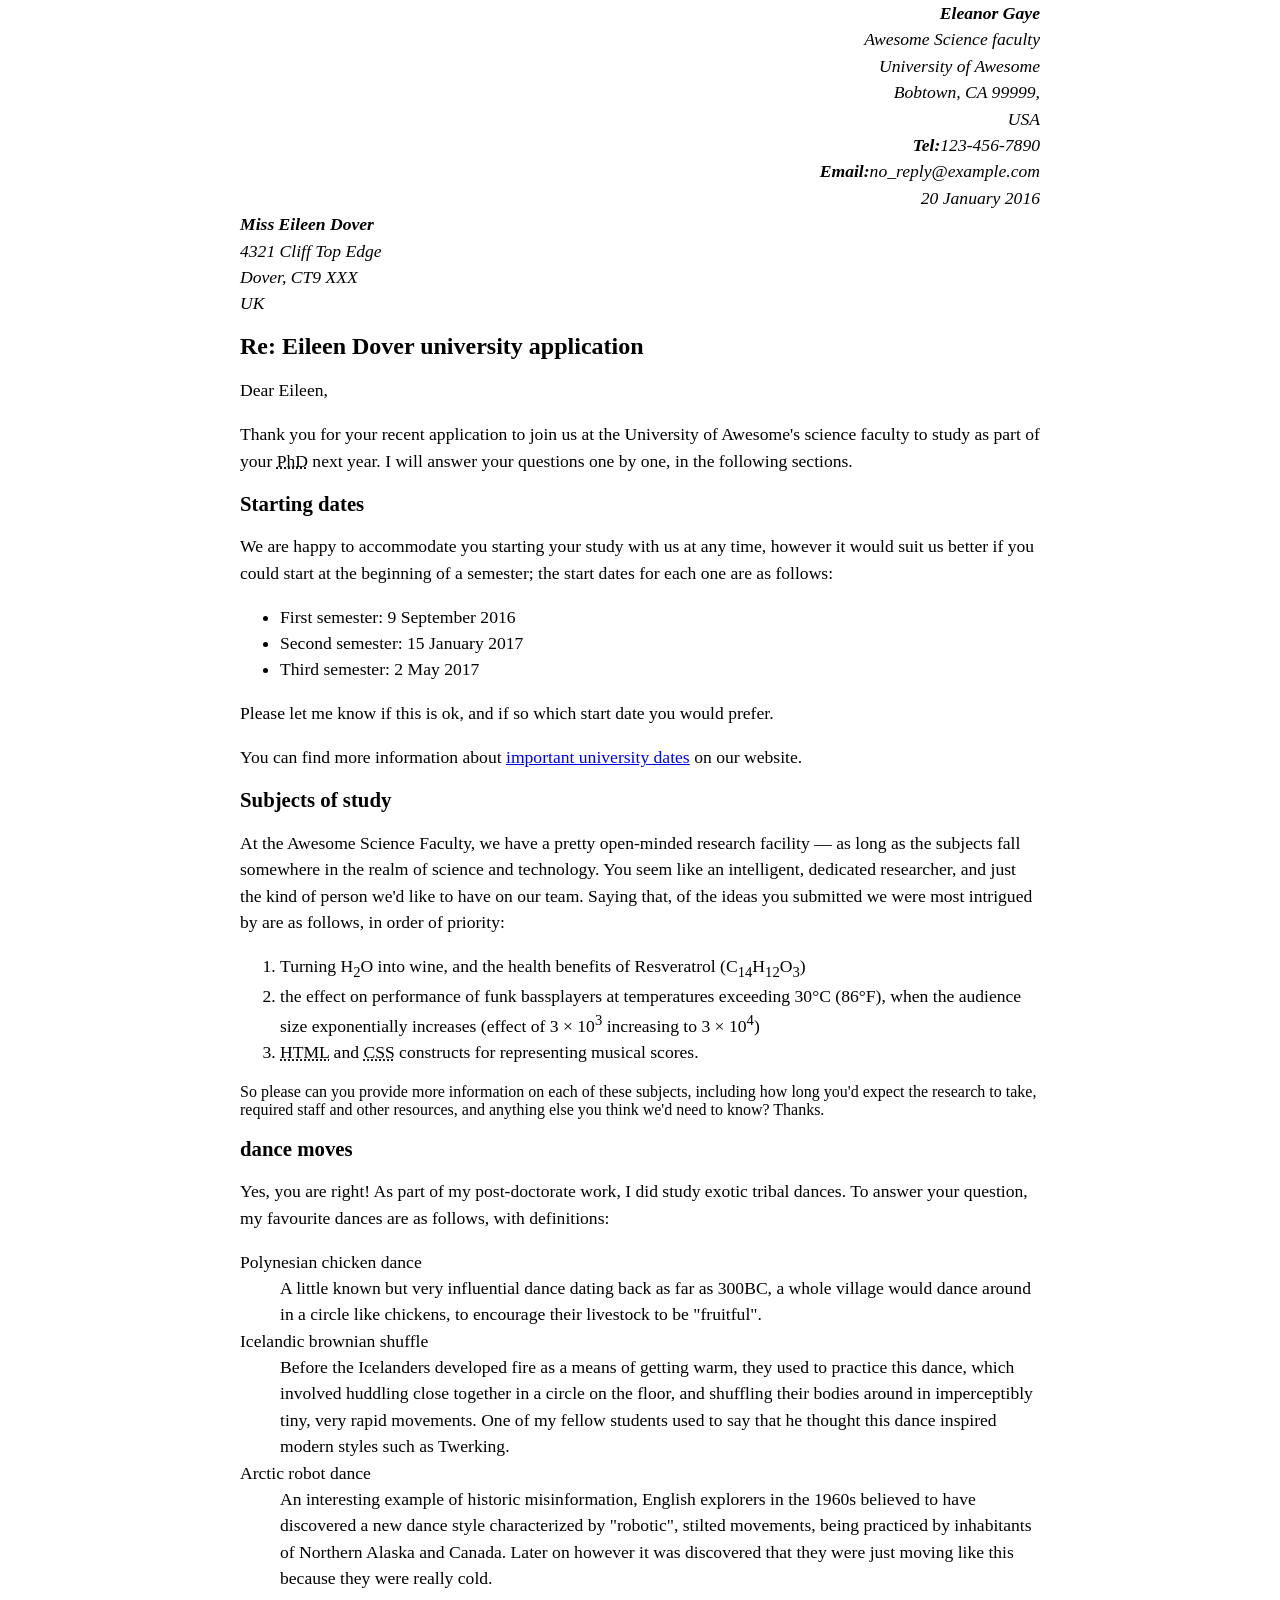
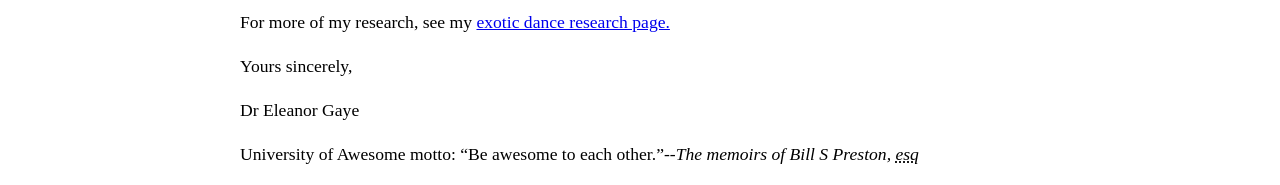
<file: index.html>
<!DOCTYPE html>
<html lang="en">
    <head>
        <meta charset="UTF-8">
        <meta name="author" content="Dr Eleanor Gaye">
        <link rel="stylesheet" href="styles.css">
    </head>
    <body>
<address class="sender-column">
<strong>Eleanor Gaye</strong><br>
Awesome Science faculty<br>
University of Awesome<br>
Bobtown, CA 99999,<br>
USA<br>
<strong >Tel:</strong>123-456-7890<br>
<strong>Email:</strong>no_reply@example.com<br>
<time datetime="2016-01-20">20 January 2016</time>
</address>

<address> <strong>Miss Eileen Dover</strong><br>
4321 Cliff Top Edge<br>
Dover, CT9 XXX<br>
UK<br>
</address>


<h1><b>Re: Eileen Dover university application</b></h1>

<p>Dear Eileen,</p>

<p>Thank you for your recent application to join us at the University of Awesome's science faculty to study as part of your <abbr title="Doctor of Philosophy">PhD</abbr> next year. I will answer your questions one by one, in the following sections.</p>

<h2><b>Starting dates</b></h2>

<p>We are happy to accommodate you starting your study with us at any time, however it would suit us better if you could start at the beginning of a semester; the start dates for each one are as follows:</p>
<ul>
<li>First semester: 9 September 2016</li>
<li>Second semester: 15 January 2017</li>
<li>Third semester: 2 May 2017</li>
</ul>

<p>Please let me know if this is ok, and if so which start date you would prefer.</p>

<p>You can find more information about <a href="https://ktu.edu.in">important university dates</a> on our website.</p>


<h2><b>Subjects of study</b></h2>

<p>At the Awesome Science Faculty, we have a pretty open-minded research facility — as long as the subjects fall somewhere in the realm of science and technology. You seem like an intelligent, dedicated researcher, and just the kind of person we'd like to have on our team. Saying that, of the ideas you submitted we were most intrigued by are as follows, in order of priority:</p>
<ol>
<li>Turning H<sub>2</sub>O into wine, and the health benefits of Resveratrol (C<sub>14</sub>H<sub>12</sub>O<sub>3</sub>)</li>
<li>the effect on performance of funk bassplayers at temperatures exceeding 30°C (86°F), when the audience size exponentially increases (effect of 3 × 10<sup>3</sup> increasing to 3 × 10<sup>4</sup>)</li>
<li><abbr title="Hyper Text Markup language">HTML</abbr> and <abbr title="Cascading Style Sheets">CSS</abbr> constructs for representing musical scores.</li>
</ol>
So please can you provide more information on each of these subjects, including how long you'd expect the research to take, required staff and other resources, and anything else you think we'd need to know? Thanks.


<h2><b>dance moves</b></h2>

<p>Yes, you are right! As part of my post-doctorate work, I did study exotic tribal dances. To answer your question, my favourite dances are as follows, with definitions:</p>
<dl>
    <dt>Polynesian chicken dance</dt>
    <dd>A little known but very influential dance dating back as far as 300BC, a whole village would dance around in a circle like chickens, to encourage their livestock to be "fruitful".</dd>
    <dt>Icelandic brownian shuffle</dt>
    <dd>Before the Icelanders developed fire as a means of getting warm, they used to practice this dance, which involved huddling close together in a circle on the floor, and shuffling their bodies around in imperceptibly tiny, very rapid movements. One of my fellow students used to say that he thought this dance inspired modern styles such as Twerking.</dd>
    <dt>Arctic robot dance</dt>
    <dd>An interesting example of historic misinformation, English explorers in the 1960s believed to have discovered a new dance style characterized by "robotic", stilted movements, being practiced by inhabitants of Northern Alaska and Canada. Later on however it was discovered that they were just moving like this because they were really cold.</dd>
</dl>
<p>For more of my research, see my <a href="https://dance.com">exotic dance research page.</a></p>

<p>Yours sincerely,</p>
<p>Dr Eleanor Gaye</p>
<p>University of Awesome motto: <q>Be awesome to each other.</q><cite>--<i>The memoirs of Bill S Preston, <abbr title="Esquire">esq</abbr></cite></p>
</i>
</body>
</html>
</file>
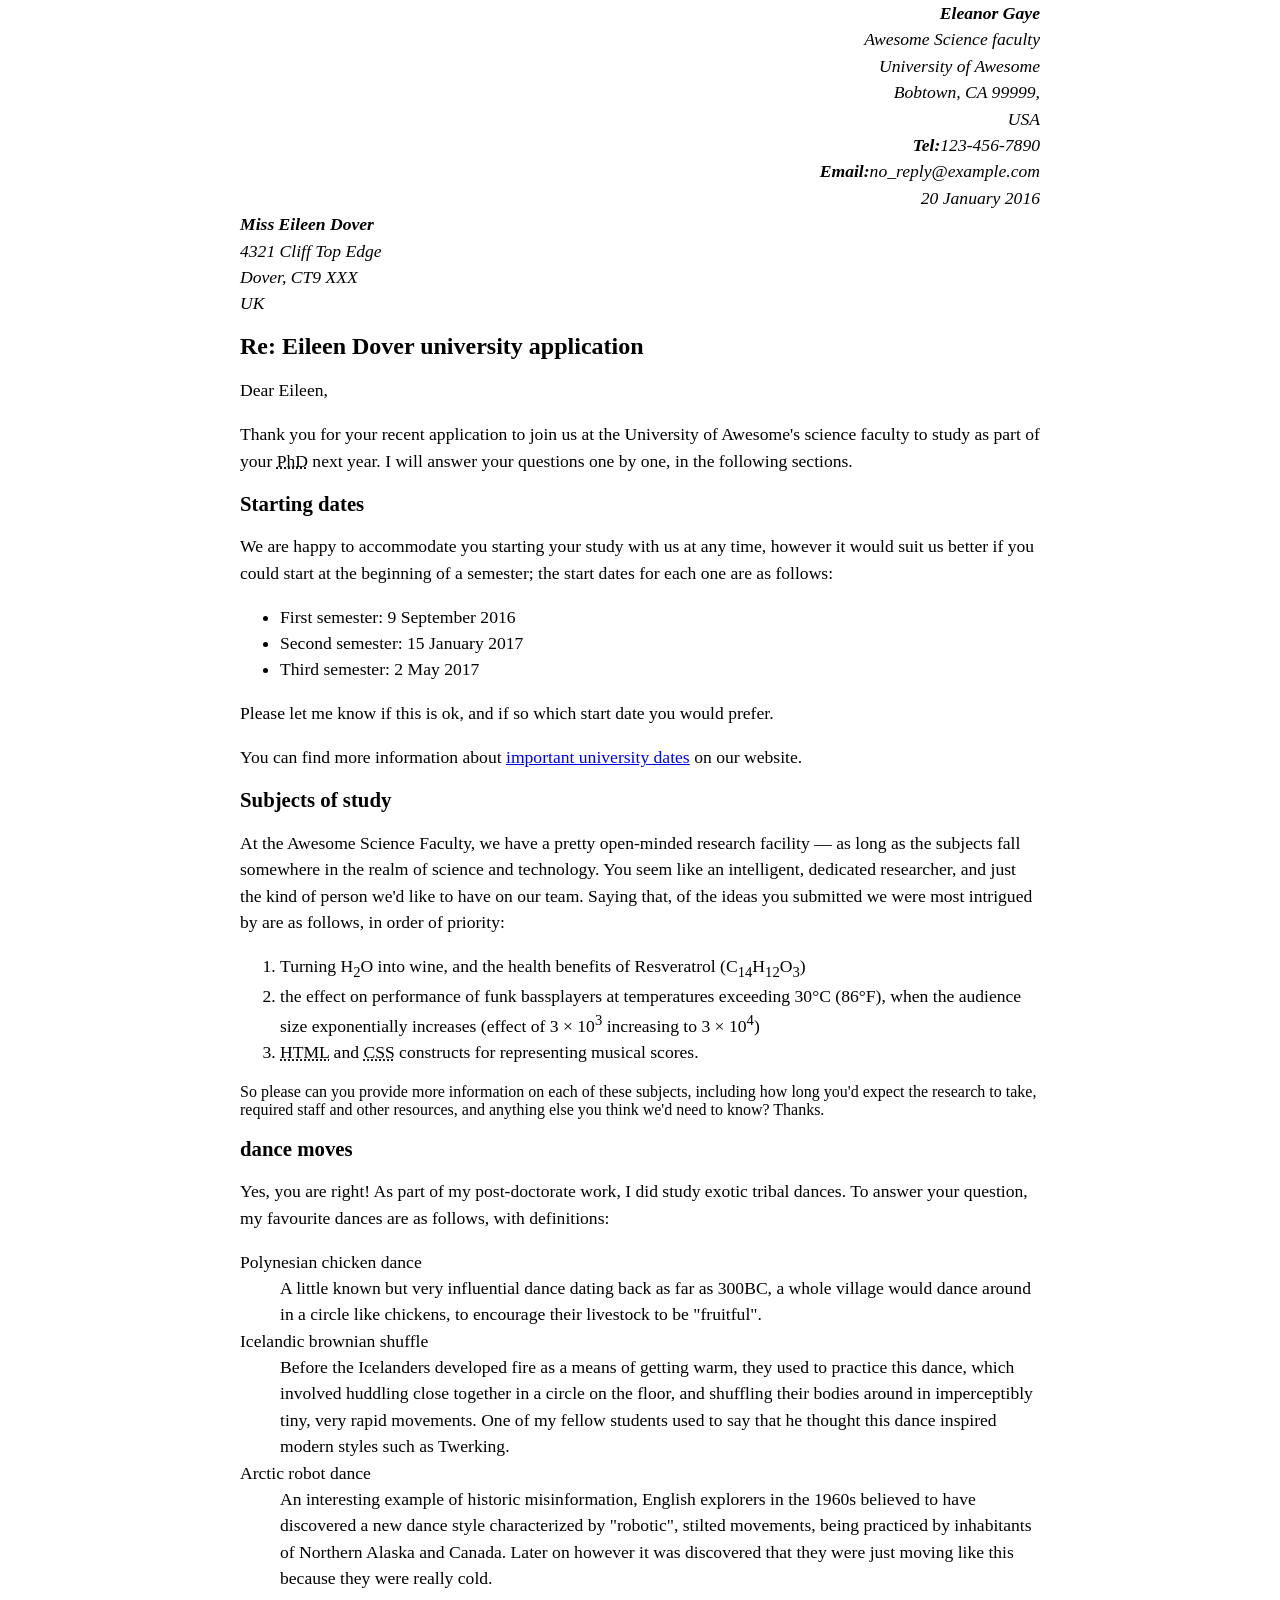
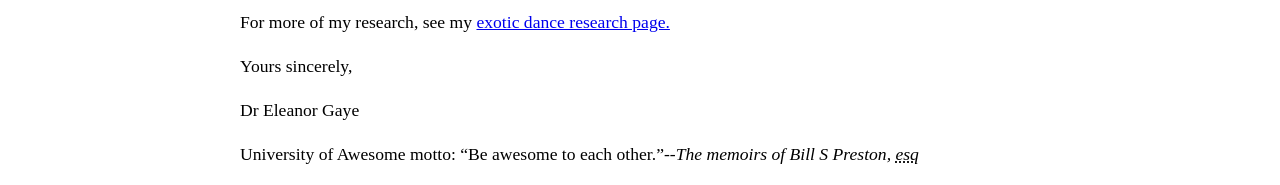
<file: letter.html>
<!DOCTYPE html>
<html lang="en">
    <head>
        <meta charset="UTF-8">
        <meta name="author" content="Dr Eleanor Gaye">
        <link rel="stylesheet" href="styles.css">
    </head>
    <body>
<address class="sender-column">
<strong>Eleanor Gaye</strong><br>
Awesome Science faculty<br>
University of Awesome<br>
Bobtown, CA 99999,<br>
USA<br>
<strong >Tel:</strong>123-456-7890<br>
<strong>Email:</strong>no_reply@example.com<br>
<time datetime="2016-01-20">20 January 2016</time>
</address>

<address> <strong>Miss Eileen Dover</strong><br>
4321 Cliff Top Edge<br>
Dover, CT9 XXX<br>
UK<br>
</address>


<h1><b>Re: Eileen Dover university application</b></h1>

<p>Dear Eileen,</p>

<p>Thank you for your recent application to join us at the University of Awesome's science faculty to study as part of your <abbr title="Doctor of Philosophy">PhD</abbr> next year. I will answer your questions one by one, in the following sections.</p>

<h2><b>Starting dates</b></h2>

<p>We are happy to accommodate you starting your study with us at any time, however it would suit us better if you could start at the beginning of a semester; the start dates for each one are as follows:</p>
<ul>
<li>First semester: 9 September 2016</li>
<li>Second semester: 15 January 2017</li>
<li>Third semester: 2 May 2017</li>
</ul>

<p>Please let me know if this is ok, and if so which start date you would prefer.</p>

<p>You can find more information about <a href="https://ktu.edu.in">important university dates</a> on our website.</p>


<h2><b>Subjects of study</b></h2>

<p>At the Awesome Science Faculty, we have a pretty open-minded research facility — as long as the subjects fall somewhere in the realm of science and technology. You seem like an intelligent, dedicated researcher, and just the kind of person we'd like to have on our team. Saying that, of the ideas you submitted we were most intrigued by are as follows, in order of priority:</p>
<ol>
<li>Turning H<sub>2</sub>O into wine, and the health benefits of Resveratrol (C<sub>14</sub>H<sub>12</sub>O<sub>3</sub>)</li>
<li>the effect on performance of funk bassplayers at temperatures exceeding 30°C (86°F), when the audience size exponentially increases (effect of 3 × 10<sup>3</sup> increasing to 3 × 10<sup>4</sup>)</li>
<li><abbr title="Hyper Text Markup language">HTML</abbr> and <abbr title="Cascading Style Sheets">CSS</abbr> constructs for representing musical scores.</li>
</ol>
So please can you provide more information on each of these subjects, including how long you'd expect the research to take, required staff and other resources, and anything else you think we'd need to know? Thanks.


<h2><b>dance moves</b></h2>

<p>Yes, you are right! As part of my post-doctorate work, I did study exotic tribal dances. To answer your question, my favourite dances are as follows, with definitions:</p>
<dl>
    <dt>Polynesian chicken dance</dt>
    <dd>A little known but very influential dance dating back as far as 300BC, a whole village would dance around in a circle like chickens, to encourage their livestock to be "fruitful".</dd>
    <dt>Icelandic brownian shuffle</dt>
    <dd>Before the Icelanders developed fire as a means of getting warm, they used to practice this dance, which involved huddling close together in a circle on the floor, and shuffling their bodies around in imperceptibly tiny, very rapid movements. One of my fellow students used to say that he thought this dance inspired modern styles such as Twerking.</dd>
    <dt>Arctic robot dance</dt>
    <dd>An interesting example of historic misinformation, English explorers in the 1960s believed to have discovered a new dance style characterized by "robotic", stilted movements, being practiced by inhabitants of Northern Alaska and Canada. Later on however it was discovered that they were just moving like this because they were really cold.</dd>
</dl>
<p>For more of my research, see my <a href="https://dance.com">exotic dance research page.</a></p>

<p>Yours sincerely,</p>
<p>Dr Eleanor Gaye</p>
<p>University of Awesome motto: <q>Be awesome to each other.</q><cite>--<i>The memoirs of Bill S Preston, <abbr title="Esquire">esq</abbr></cite></p>
</i>
</body>
</html>
</file>
<file: styles.css>
body {
    max-width: 800px;
    margin: 0 auto;
  }
  
  .sender-column {
    text-align: right;
  }
  
  h1 {
    font-size: 1.5em;
  }
  
  h2 {
    font-size: 1.3em;
  }
  
  p,ul,ol,dl,address {
    font-size: 1.1em;
  }
  
  p, li, dd, dt, address {
    line-height: 1.5;
  }
  .spcl{
    font-family: normal;
  }
</file>
